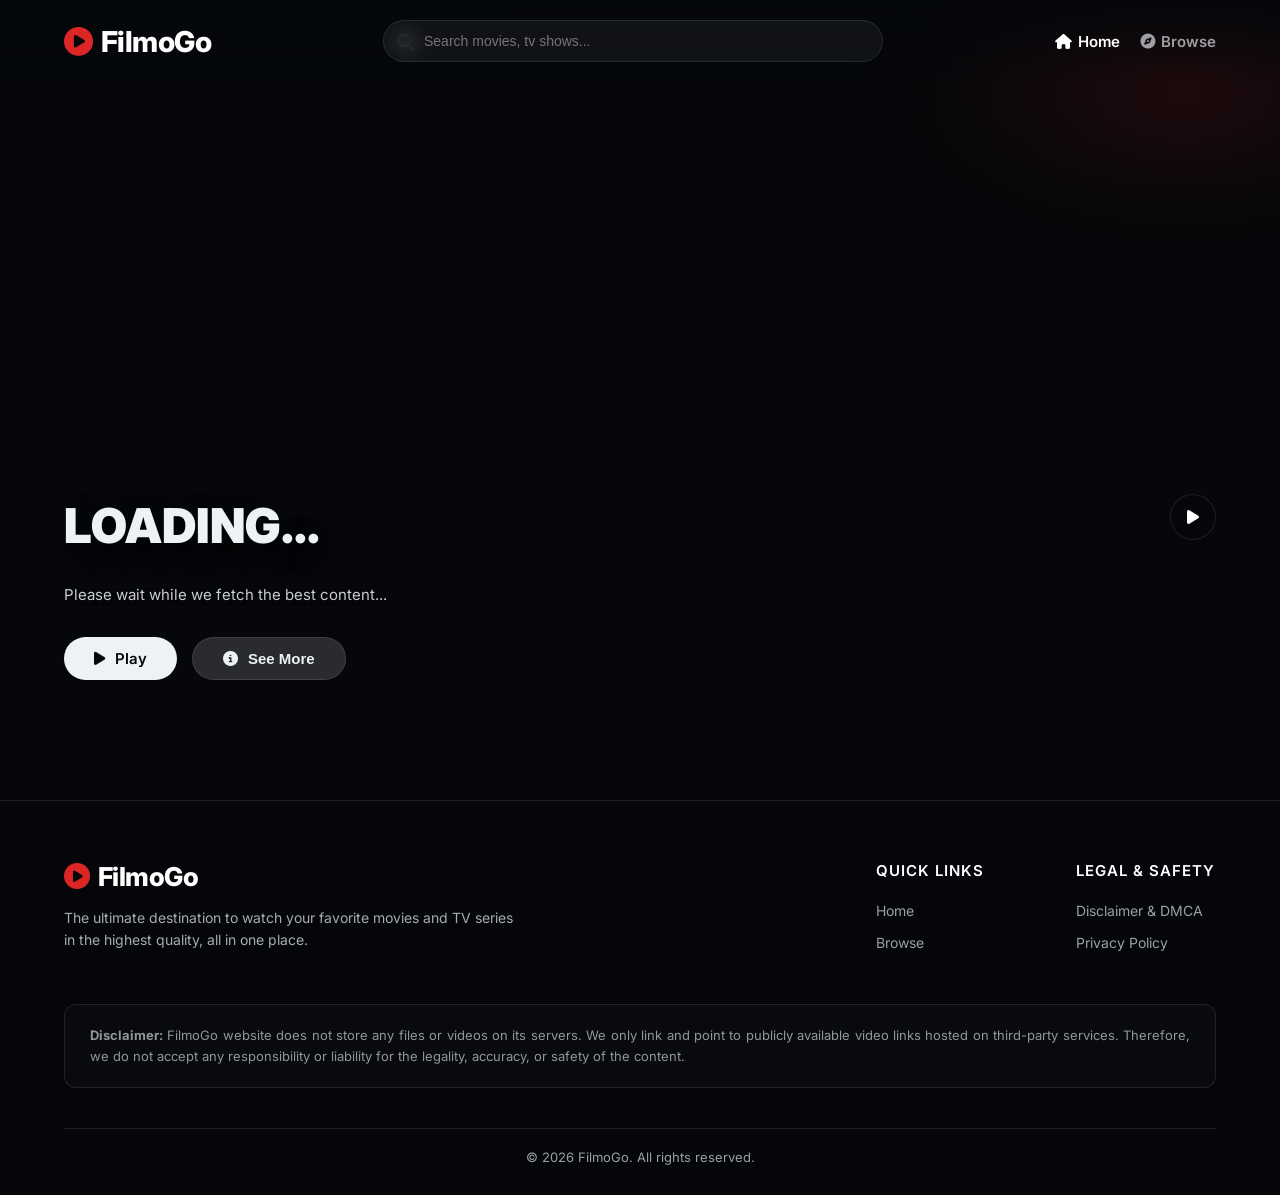
<file: index.html>
<!DOCTYPE html>
<html lang="en">
<head>
    <meta charset="UTF-8">
    <meta name="viewport" content="width=device-width, initial-scale=1.0">
    <title>FilmoGo | Premium Movies & TV Shows</title>
    <link rel="stylesheet" href="style.css?v=5.0">
    <link rel="stylesheet" href="https://cdnjs.cloudflare.com/ajax/libs/font-awesome/6.4.0/css/all.min.css">
</head>
<body>
    
    <!-- Navbar -->
    <nav class="navbar" id="navbar">
        <a href="index.html" class="logo">
            <i class="fas fa-play-circle" style="color: var(--primary);"></i>
            <span class="text-white">FilmoGo</span>
        </a>

        <div class="search-container">
            <i class="fas fa-search search-icon"></i>
            <input type="text" id="searchInput" placeholder="Search movies, tv shows..." autocomplete="off">
            <div id="searchSuggestions" class="suggestions-box"></div>
        </div>

        <div class="nav-links">
            <a href="#" class="nav-link mobile-search-btn" id="mobileSearchBtn"><i class="fas fa-search"></i></a>
            <a href="index.html" class="nav-link active"><i class="fas fa-home"></i> <span class="nav-text">Home</span></a>
            <a href="browse.html" class="nav-link"><i class="fas fa-compass"></i> <span class="nav-text">Browse</span></a>
        </div>
    </nav>

    <header id="hero" class="hero-section">
        <div id="heroVideoContainer" class="hero-bg-container"></div>
        <div class="hero-vignette-side"></div>
        <div class="hero-vignette-bottom"></div>
        <div class="hero-glow"></div>
        
        <div class="hero-content">
            <h1 id="heroTitle" class="hero-title">Loading...</h1>
            <div class="hero-meta" id="heroMeta"></div>
            <p id="heroDesc" class="hero-desc">Please wait while we fetch the best content...</p>
            <div class="hero-buttons">
                <a href="#" class="btn btn-play" id="heroPlayBtn"><i class="fas fa-play"></i> Play</a>
                <button class="btn btn-info" id="heroInfoBtn"><i class="fas fa-info-circle"></i> See More</button>
            </div>
        </div>
        
        <div class="hero-slider-indicators" id="heroIndicators"></div>
        <div class="hero-controls">
            <button id="trailerPlayBtn" class="control-btn" onclick="toggleHeroTrailer()" title="Play/Pause Trailer"><i class="fas fa-play"></i></button>
            <button id="muteBtn" class="control-btn" onclick="toggleMute()" title="Mute/Unmute" style="display: none;"><i class="fas fa-volume-mute"></i></button>
        </div>
    </header>

    <main class="main-content" id="mainContent"></main>

    <!-- Footer Section -->
    <footer class="site-footer">
        <div class="footer-container">
            <div class="footer-top">
                <div class="footer-brand">
                    <a href="index.html" class="logo">
                        <i class="fas fa-play-circle" style="color: var(--primary);"></i>
                        <span class="text-white">FilmoGo</span>
                    </a>
                    <p class="footer-about">The ultimate destination to watch your favorite movies and TV series in the highest quality, all in one place.</p>
                </div>
                <div class="footer-links-group">
                    <div class="footer-col">
                        <h3>Quick Links</h3>
                        <ul>
                            <li><a href="index.html">Home</a></li>
                            <li><a href="browse.html">Browse</a></li>
                        </ul>
                    </div>
                    <div class="footer-col">
                        <h3>Legal & Safety</h3>
                        <ul>
                            <li><a href="disclaimer.html">Disclaimer & DMCA</a></li>
                            <li><a href="privacy.html">Privacy Policy</a></li>
                        </ul>
                    </div>
                </div>
            </div>
            <div class="footer-middle">
                <p class="footer-disclaimer"><strong>Disclaimer:</strong> FilmoGo website does not store any files or videos on its servers. We only link and point to publicly available video links hosted on third-party services. Therefore, we do not accept any responsibility or liability for the legality, accuracy, or safety of the content.</p>
            </div>
            <div class="footer-bottom">
                <p>&copy; 2026 FilmoGo. All rights reserved.</p>
            </div>
        </div>
    </footer>

    <script src="script.js"></script>
</body>
</html>
</file>
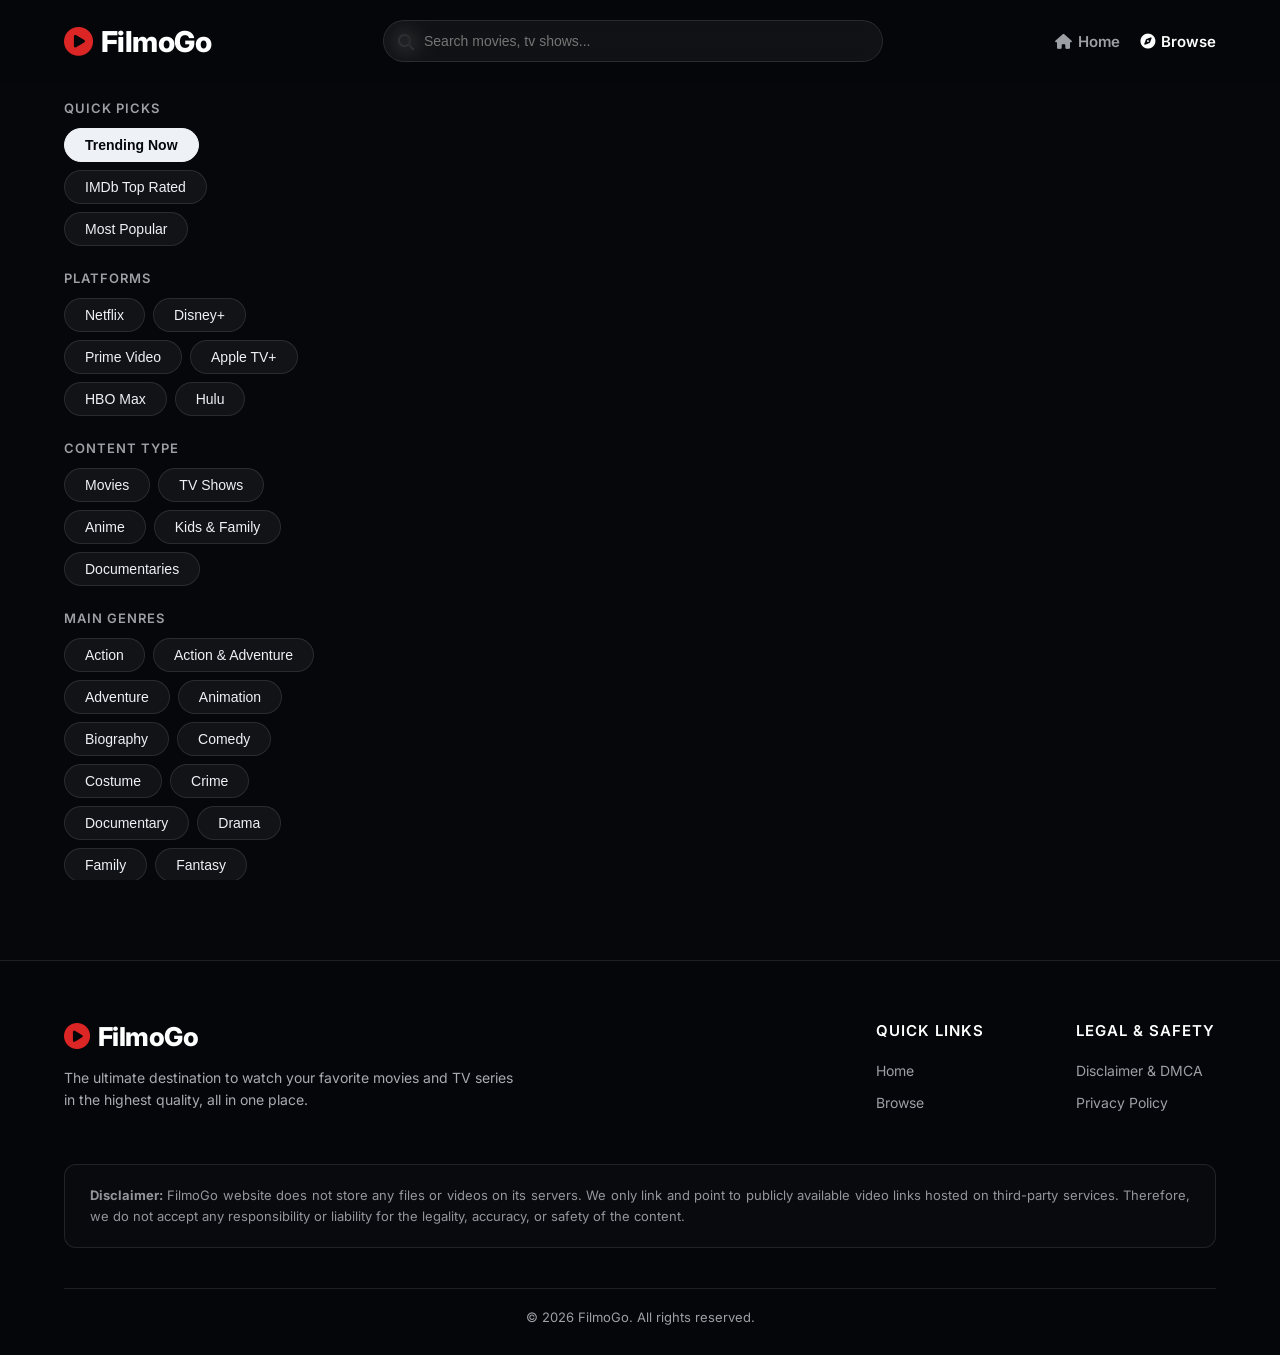
<file: browse.html>
<!DOCTYPE html>
<html lang="en">
<head>
    <meta charset="UTF-8">
    <meta name="viewport" content="width=device-width, initial-scale=1.0">
    <title>Browse | FilmoGo</title>
    <link rel="stylesheet" href="style.css?v=5.0">
    <link rel="stylesheet" href="https://cdnjs.cloudflare.com/ajax/libs/font-awesome/6.4.0/css/all.min.css">
    <style>
        .browse-layout {
            display: flex;
            flex-direction: column;
            gap: 20px;
            padding: 20px 5%;
            margin: 80px auto 0;
        }
        .filters-sidebar {
            display: flex;
            flex-direction: column;
            gap: 24px;
        }
        .filter-group h3 {
            font-size: 13px;
            color: var(--text-mid, #aaa);
            text-transform: uppercase;
            letter-spacing: 1px;
            margin-bottom: 12px;
            font-weight: 600;
        }
        .filter-pills {
            display: flex;
            flex-wrap: wrap;
            gap: 8px;
        }
        .content-panel {
            flex: 1;
        }
        .mobile-filter-btn, .close-filters-btn {
            display: none;
        }
        @media (max-width: 767px) {
            .mobile-filter-btn {
                display: flex; align-items: center; justify-content: center; gap: 8px;
                width: 100%; padding: 12px; background: rgba(255, 255, 255, 0.08);
                border: 1px solid var(--border-subtle); color: white;
                border-radius: 12px; font-size: 15px; font-weight: 600; margin-bottom: 10px;
            }
            .filters-sidebar {
                position: fixed; top: 0; left: 0; width: 100%; height: 100vh;
                background: rgba(5,7,10,0.98); backdrop-filter: blur(20px); z-index: 2000;
                padding: 70px 20px 30px; overflow-y: auto;
                transform: translateX(-100%); transition: transform 0.3s ease;
            }
            .filters-sidebar.active { transform: translateX(0); }
            .close-filters-btn {
                display: flex; align-items: center; justify-content: center;
                position: absolute; top: 20px; right: 20px; background: rgba(255,255,255,0.1);
                border: none; color: white; width: 36px; height: 36px; border-radius: 50%; font-size: 16px;
            }
        }
        @media (min-width: 768px) {
            .browse-layout { flex-direction: row; align-items: flex-start; }
            .filters-sidebar { flex: 0 0 250px; position: sticky; top: 100px; max-height: calc(100vh - 120px); overflow-y: auto; }
            .filters-sidebar::-webkit-scrollbar { width: 4px; }
            .filters-sidebar::-webkit-scrollbar-thumb { background: #444; border-radius: 4px; }
        }
    </style>
</head>
<body class="browse-page">

    <!-- Navbar -->
    <nav class="navbar" id="navbar" style="background: rgba(5,7,10,0.95); backdrop-filter: blur(10px);">
        <a href="index.html" class="logo">
            <i class="fas fa-play-circle" style="color: var(--primary);"></i>
            <span class="text-white">FilmoGo</span>
        </a>

        <div class="search-container">
            <i class="fas fa-search search-icon"></i>
            <input type="text" id="searchInput" placeholder="Search movies, tv shows..." autocomplete="off">
            <div id="searchSuggestions" class="suggestions-box"></div>
        </div>

        <div class="nav-links">
            <a href="#" class="nav-link mobile-search-btn" id="mobileSearchBtn"><i class="fas fa-search"></i></a>
            <a href="index.html" class="nav-link"><i class="fas fa-home"></i> <span class="nav-text">Home</span></a>
            <a href="browse.html" class="nav-link active"><i class="fas fa-compass"></i> <span class="nav-text">Browse</span></a>
        </div>
    </nav>

    <!-- Browse Layout: Sidebar + Grid -->
    <div class="browse-layout">
        
        <!-- Mobile Filter Button -->
        <button class="mobile-filter-btn" onclick="document.getElementById('browseFilters').classList.add('active')">
            <i class="fas fa-sliders-h"></i> Filters & Categories
        </button>

        <!-- Sidebar Filters -->
        <aside class="filters-sidebar" id="browseFilters">
            <button class="close-filters-btn" onclick="document.getElementById('browseFilters').classList.remove('active')">
                <i class="fas fa-times"></i>
            </button>
            
            <div class="filter-group">
                <h3>Quick Picks</h3>
                <div class="filter-pills">
                    <button class="cat-pill active" onclick="loadBrowseCategory('trending', this)">Trending Now</button>
                    <button class="cat-pill" onclick="loadBrowseCategory('top_rated', this)">IMDb Top Rated</button>
                    <button class="cat-pill" onclick="loadBrowseCategory('popular', this)">Most Popular</button>
                </div>
            </div>

            <div class="filter-group">
                <h3>Platforms</h3>
                <div class="filter-pills">
                    <button class="cat-pill" onclick="loadBrowseCategory('netflix', this)">Netflix</button>
                    <button class="cat-pill" onclick="loadBrowseCategory('disney', this)">Disney+</button>
                    <button class="cat-pill" onclick="loadBrowseCategory('prime', this)">Prime Video</button>
                    <button class="cat-pill" onclick="loadBrowseCategory('apple', this)">Apple TV+</button>
                    <button class="cat-pill" onclick="loadBrowseCategory('hbo', this)">HBO Max</button>
                    <button class="cat-pill" onclick="loadBrowseCategory('hulu', this)">Hulu</button>
                </div>
            </div>

            <div class="filter-group">
                <h3>Content Type</h3>
                <div class="filter-pills">
                    <button class="cat-pill" onclick="loadBrowseCategory('movies', this)">Movies</button>
                    <button class="cat-pill" onclick="loadBrowseCategory('tv', this)">TV Shows</button>
                    <button class="cat-pill" onclick="loadBrowseCategory('anime', this)">Anime</button>
                    <button class="cat-pill" onclick="loadBrowseCategory('kids', this)">Kids & Family</button>
                    <button class="cat-pill" onclick="loadBrowseCategory('documentary', this)">Documentaries</button>
                </div>
            </div>

            <div class="filter-group">
                <h3>Main Genres</h3>
                <div class="filter-pills" id="genreFilters">
                    <button class="cat-pill" onclick="loadBrowseCategory('28', this)">Action</button>
                    <button class="cat-pill" onclick="loadBrowseCategory('action_adv', this)">Action & Adventure</button>
                    <button class="cat-pill" onclick="loadBrowseCategory('12', this)">Adventure</button>
                    <button class="cat-pill" onclick="loadBrowseCategory('16', this)">Animation</button>
                    <button class="cat-pill" onclick="loadBrowseCategory('biography', this)">Biography</button>
                    <button class="cat-pill" onclick="loadBrowseCategory('35', this)">Comedy</button>
                    <button class="cat-pill" onclick="loadBrowseCategory('costume', this)">Costume</button>
                    <button class="cat-pill" onclick="loadBrowseCategory('80', this)">Crime</button>
                    <button class="cat-pill" onclick="loadBrowseCategory('99', this)">Documentary</button>
                    <button class="cat-pill" onclick="loadBrowseCategory('18', this)">Drama</button>
                    <button class="cat-pill" onclick="loadBrowseCategory('10751', this)">Family</button>
                    <button class="cat-pill" onclick="loadBrowseCategory('14', this)">Fantasy</button>
                    <button class="cat-pill" onclick="loadBrowseCategory('film_noir', this)">Film-Noir</button>
                    <button class="cat-pill" onclick="loadBrowseCategory('game_show', this)">Game-Show</button>
                    <button class="cat-pill" onclick="loadBrowseCategory('36', this)">History</button>
                    <button class="cat-pill" onclick="loadBrowseCategory('27', this)">Horror</button>
                    <button class="cat-pill" onclick="loadBrowseCategory('kungfu', this)">Kungfu</button>
                    <button class="cat-pill" onclick="loadBrowseCategory('10402', this)">Music</button>
                    <button class="cat-pill" onclick="loadBrowseCategory('musical', this)">Musical</button>
                    <button class="cat-pill" onclick="loadBrowseCategory('9648', this)">Mystery</button>
                    <button class="cat-pill" onclick="loadBrowseCategory('mythological', this)">Mythological</button>
                    <button class="cat-pill" onclick="loadBrowseCategory('news', this)">News</button>
                    <button class="cat-pill" onclick="loadBrowseCategory('psychological', this)">Psychological</button>
                    <button class="cat-pill" onclick="loadBrowseCategory('reality', this)">Reality</button>
                    <button class="cat-pill" onclick="loadBrowseCategory('10749', this)">Romance</button>
                    <button class="cat-pill" onclick="loadBrowseCategory('878', this)">Sci-Fi</button>
                    <button class="cat-pill" onclick="loadBrowseCategory('scifi_fantasy', this)">Sci-Fi & Fantasy</button>
                    <button class="cat-pill" onclick="loadBrowseCategory('short', this)">Short</button>
                    <button class="cat-pill" onclick="loadBrowseCategory('sitcom', this)">Sitcom</button>
                    <button class="cat-pill" onclick="loadBrowseCategory('sport', this)">Sport</button>
                    <button class="cat-pill" onclick="loadBrowseCategory('talk_show', this)">Talk-Show</button>
                    <button class="cat-pill" onclick="loadBrowseCategory('53', this)">Thriller</button>
                    <button class="cat-pill" onclick="loadBrowseCategory('10770', this)">TV Movie</button>
                    <button class="cat-pill" onclick="loadBrowseCategory('10752', this)">War</button>
                    <button class="cat-pill" onclick="loadBrowseCategory('37', this)">Western</button>
                </div>
            </div>

        </aside>

        <!-- Content Area -->
        <main class="content-panel">
            <div class="filtered-grid" id="browseGrid"></div>
            <div id="loadingSpinner" class="loading-spinner" style="display: none;">
                <i class="fas fa-spinner fa-spin"></i> Loading more...
            </div>
        </main>
    </div>

    <!-- Footer Section -->
    <footer class="site-footer">
        <div class="footer-container">
            <div class="footer-top">
                <div class="footer-brand">
                    <a href="index.html" class="logo">
                        <i class="fas fa-play-circle" style="color: var(--primary);"></i>
                        <span class="text-white">FilmoGo</span>
                    </a>
                    <p class="footer-about">The ultimate destination to watch your favorite movies and TV series in the highest quality, all in one place.</p>
                </div>
                <div class="footer-links-group">
                    <div class="footer-col">
                        <h3>Quick Links</h3>
                        <ul>
                            <li><a href="index.html">Home</a></li>
                            <li><a href="browse.html">Browse</a></li>
                        </ul>
                    </div>
                    <div class="footer-col">
                        <h3>Legal & Safety</h3>
                        <ul>
                            <li><a href="disclaimer.html">Disclaimer & DMCA</a></li>
                            <li><a href="privacy.html">Privacy Policy</a></li>
                        </ul>
                    </div>
                </div>
            </div>
            <div class="footer-middle">
                <p class="footer-disclaimer"><strong>Disclaimer:</strong> FilmoGo website does not store any files or videos on its servers. We only link and point to publicly available video links hosted on third-party services. Therefore, we do not accept any responsibility or liability for the legality, accuracy, or safety of the content.</p>
            </div>
            <div class="footer-bottom">
                <p>&copy; 2026 FilmoGo. All rights reserved.</p>
            </div>
        </div>
    </footer>

    <script src="script.js"></script>
</body>
</html>
</file>
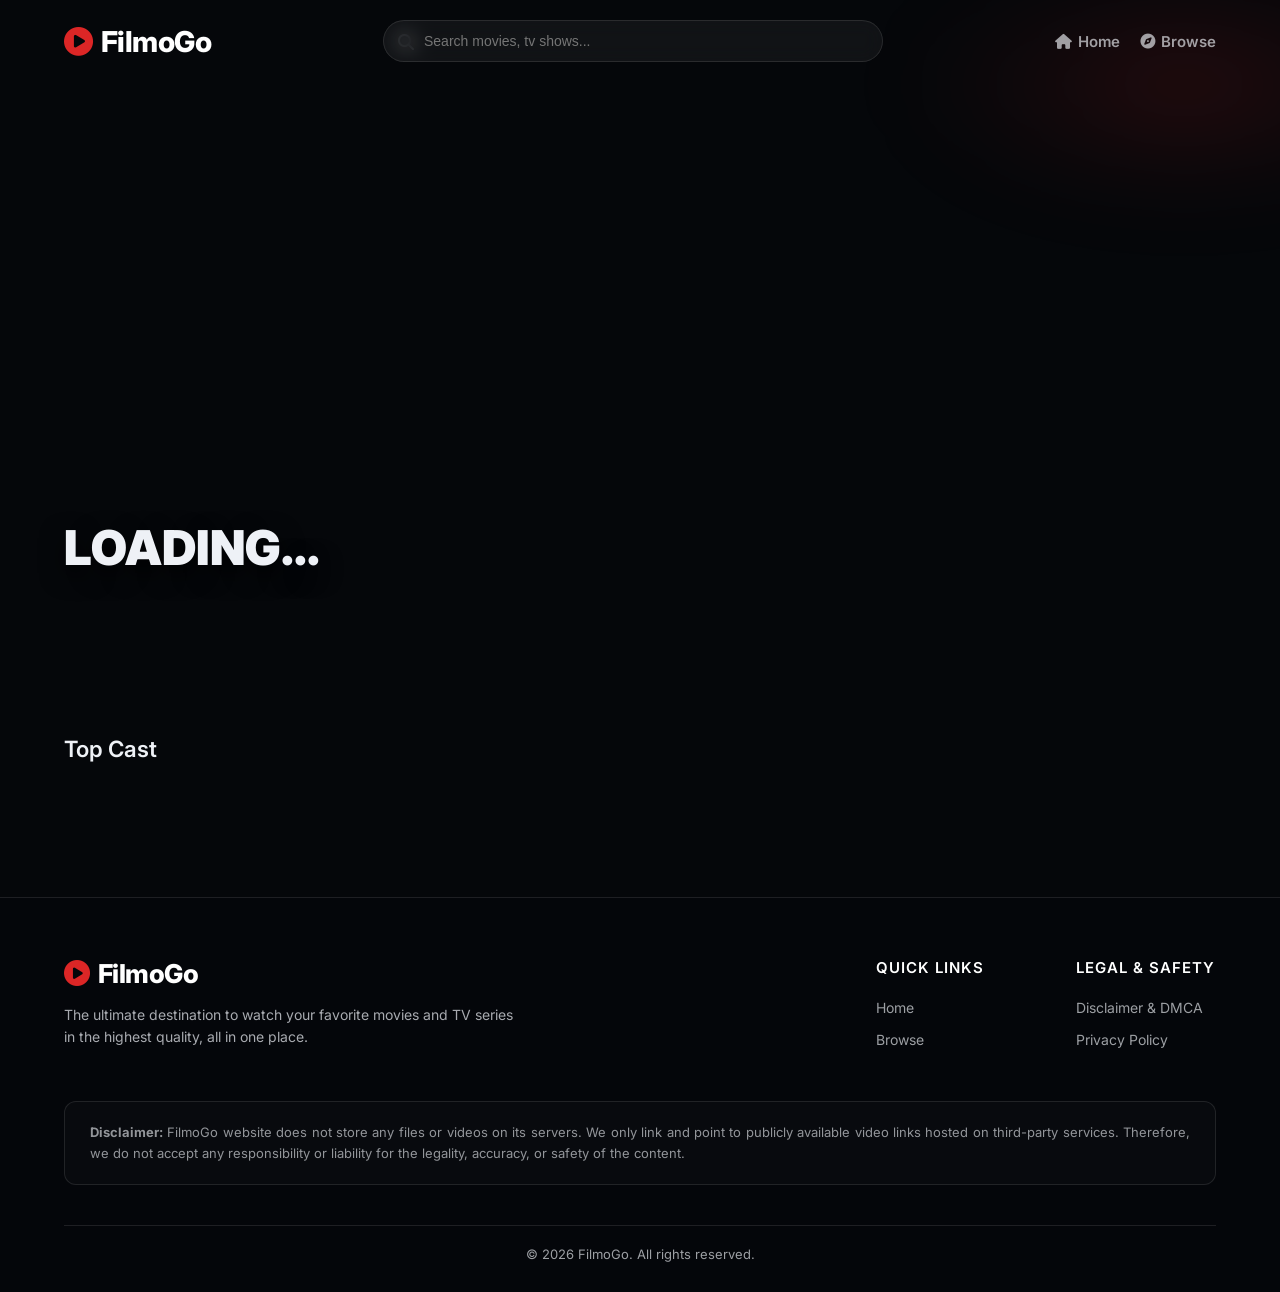
<file: details.html>
<!DOCTYPE html>
<html lang="en">
<head>
    <meta charset="UTF-8">
    <meta name="viewport" content="width=device-width, initial-scale=1.0">
    <title>FilmoGo | Details</title>
    <link rel="stylesheet" href="style.css?v=5.0">
    <link rel="stylesheet" href="https://cdnjs.cloudflare.com/ajax/libs/font-awesome/6.4.0/css/all.min.css">
</head>
<body class="details-page">
    
    <!-- Navbar -->
    <nav class="navbar" id="navbar" style="background: transparent;">
        <a href="index.html" class="logo">
            <i class="fas fa-play-circle" style="color: var(--primary);"></i>
            <span class="text-white">FilmoGo</span>
        </a>

        <div class="search-container">
            <i class="fas fa-search search-icon"></i>
            <input type="text" id="searchInput" placeholder="Search movies, tv shows..." autocomplete="off">
            <div id="searchSuggestions" class="suggestions-box"></div>
        </div>

        <div class="nav-links">
            <a href="#" class="nav-link mobile-search-btn" id="mobileSearchBtn"><i class="fas fa-search"></i></a>
            <a href="index.html" class="nav-link"><i class="fas fa-home"></i> <span class="nav-text">Home</span></a>
            <a href="browse.html" class="nav-link"><i class="fas fa-compass"></i> <span class="nav-text">Browse</span></a>
        </div>
    </nav>

    <header id="hero" class="hero-section details-hero">
        <div id="heroVideoContainer" class="hero-bg-container"></div>
        <div class="hero-vignette-side"></div>
        <div class="hero-vignette-bottom"></div>
        <div class="hero-glow"></div>
        
        <div class="hero-content">
            <h1 id="heroTitle" class="hero-title">Loading...</h1>
            <p id="heroTagline" class="hero-tagline" style="color: var(--primary); font-style: italic; font-weight: 600; margin-bottom: 10px; display: none;"></p>
            <div class="hero-meta" id="heroMeta"></div>
            <p id="heroDesc" class="hero-desc"></p>
            <div class="hero-buttons" id="moviePlaySection" style="display: none; margin-top: 20px;">
                <a href="#" class="btn btn-play" id="finalPlayLink" target="_blank" style="padding: 15px 40px; font-size: 18px;">
                    <i class="fas fa-play"></i> Watch Now
                </a>
            </div>
        </div>
        
        <div class="hero-controls">
            <button id="muteBtn" class="control-btn" onclick="toggleMute()" style="display: none;"><i class="fas fa-volume-mute"></i></button>
        </div>
    </header>

    <main class="main-content" style="margin-top: -50px; padding-bottom: 50px;">
        <div id="fullDetailsGrid" class="movie-row"></div>
        <div id="tvInfoSection" class="movie-row" style="display:none;"></div>
        <div id="crewSection" class="movie-row" style="display:none;"></div>

        <div id="tvShowSection" class="movie-row" style="display: none;">
            <div style="display: flex; justify-content: space-between; align-items: center; margin-bottom: 20px;">
                <h2>Episodes</h2>
                <select id="seasonSelect" class="season-dropdown" onchange="changeSeason()"></select>
            </div>
            <div id="episodesGrid" class="episode-grid"></div>
        </div>
        
        <div class="movie-row">
            <h2>Top Cast</h2>
            <div class="scroll-wrapper">
                <button class="scroll-arrow left-arrow" onclick="scrollRow(event, this, -1)"><i class="fas fa-chevron-left"></i></button>
                <div class="cast-list" id="castList"></div>
                <button class="scroll-arrow right-arrow" onclick="scrollRow(event, this, 1)"><i class="fas fa-chevron-right"></i></button>
            </div>
        </div>
        
        <div id="mediaGallerySection" class="movie-row" style="display:none;"></div>
        <div id="productionSection" class="movie-row" style="display:none;"></div>

        <div id="similarContent" style="display: contents;"></div>
        <div id="extraContentRows" style="display: contents;"></div>
    </main>

    <!-- Media Lightbox Pop-up -->
    <div id="mediaLightbox" class="lightbox-overlay" onclick="closeLightbox(event)">
        <div class="lightbox-content">
            <button class="lightbox-close" onclick="closeLightbox(event)"><i class="fas fa-times"></i></button>
            <div id="lightboxBody"></div>
        </div>
    </div>

    <!-- Footer Section -->
    <footer class="site-footer">
        <div class="footer-container">
            <div class="footer-top">
                <div class="footer-brand">
                    <a href="index.html" class="logo">
                        <i class="fas fa-play-circle" style="color: var(--primary);"></i>
                        <span class="text-white">FilmoGo</span>
                    </a>
                    <p class="footer-about">The ultimate destination to watch your favorite movies and TV series in the highest quality, all in one place.</p>
                </div>
                <div class="footer-links-group">
                    <div class="footer-col">
                        <h3>Quick Links</h3>
                        <ul>
                            <li><a href="index.html">Home</a></li>
                            <li><a href="browse.html">Browse</a></li>
                        </ul>
                    </div>
                    <div class="footer-col">
                        <h3>Legal & Safety</h3>
                        <ul>
                            <li><a href="disclaimer.html">Disclaimer & DMCA</a></li>
                            <li><a href="privacy.html">Privacy Policy</a></li>
                        </ul>
                    </div>
                </div>
            </div>
            <div class="footer-middle">
                <p class="footer-disclaimer"><strong>Disclaimer:</strong> FilmoGo website does not store any files or videos on its servers. We only link and point to publicly available video links hosted on third-party services. Therefore, we do not accept any responsibility or liability for the legality, accuracy, or safety of the content.</p>
            </div>
            <div class="footer-bottom">
                <p>&copy; 2026 FilmoGo. All rights reserved.</p>
            </div>
        </div>
    </footer>

    <script src="script.js"></script>
    <script>
        window.addEventListener('DOMContentLoaded', () => {
            const urlParams = new URLSearchParams(window.location.search);
            const id = urlParams.get('id');
            const type = urlParams.get('type') || 'movie';
            const shouldPlay = urlParams.get('play');
            if(id) { loadFullDetails(id, type, shouldPlay); }
        });
    </script>
</body>
</html>
</file>
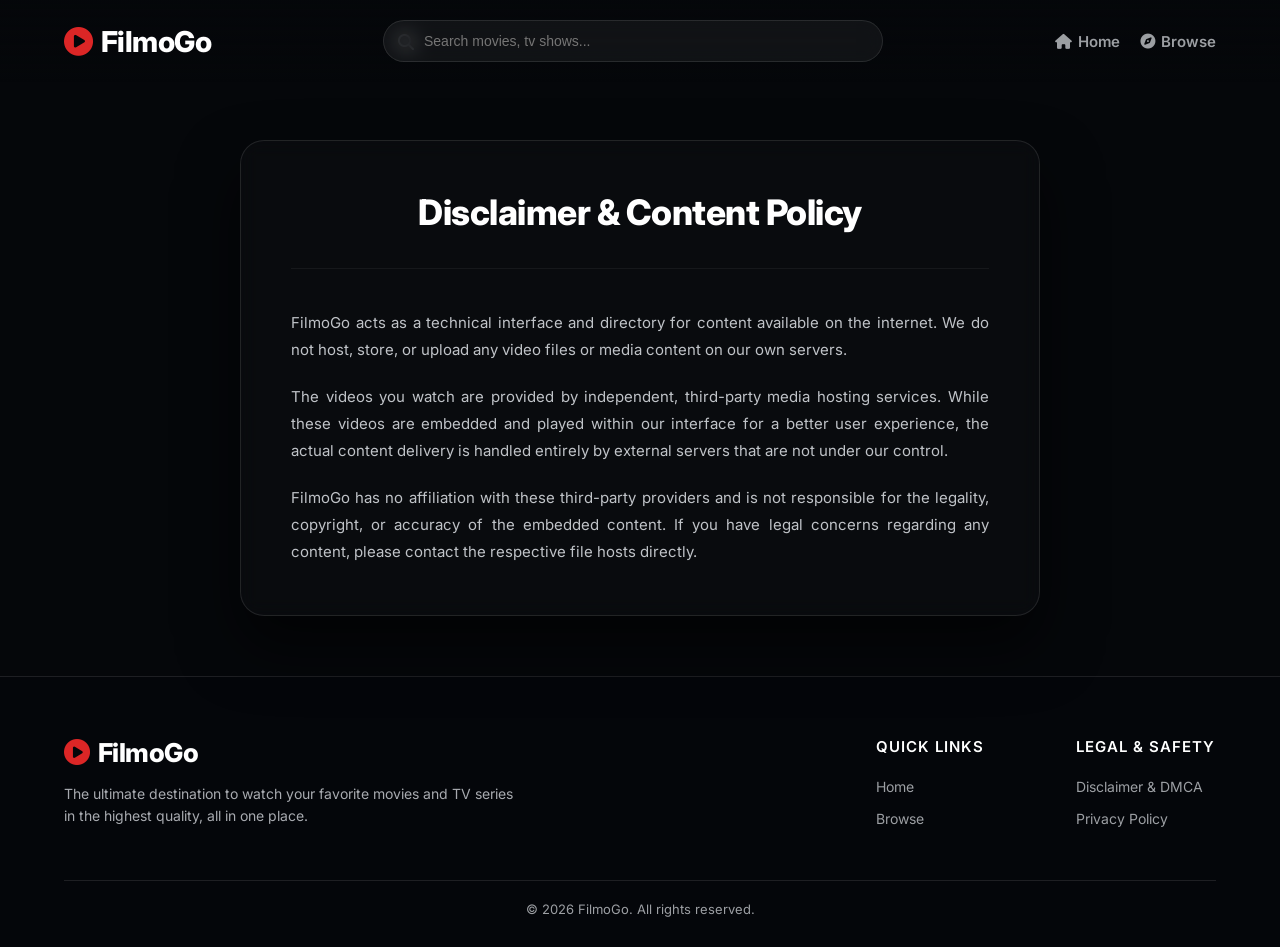
<file: disclaimer.html>
<!DOCTYPE html>
<html lang="en">
<head>
    <meta charset="UTF-8">
    <meta name="viewport" content="width=device-width, initial-scale=1.0">
    <title>Disclaimer & Content Policy | FilmoGo</title>
    <link rel="stylesheet" href="style.css?v=6.0">
    <link rel="stylesheet" href="https://cdnjs.cloudflare.com/ajax/libs/font-awesome/6.4.0/css/all.min.css">
</head>
<body class="policy-page">
    
    <!-- Navbar -->
    <nav class="navbar" id="navbar">
        <a href="index.html" class="logo">
            <i class="fas fa-play-circle" style="color: var(--primary);"></i>
            <span class="text-white">FilmoGo</span>
        </a>

        <div class="search-container">
            <i class="fas fa-search search-icon"></i>
            <input type="text" id="searchInput" placeholder="Search movies, tv shows..." autocomplete="off">
            <div id="searchSuggestions" class="suggestions-box"></div>
        </div>

        <div class="nav-links">
            <a href="#" class="nav-link mobile-search-btn" id="mobileSearchBtn"><i class="fas fa-search"></i></a>
            <a href="index.html" class="nav-link"><i class="fas fa-home"></i> <span class="nav-text">Home</span></a>
            <a href="browse.html" class="nav-link"><i class="fas fa-compass"></i> <span class="nav-text">Browse</span></a>
        </div>
    </nav>

    <!-- Policy Content -->
    <main class="policy-container">
        <div class="policy-header">
            <h1>Disclaimer & Content Policy</h1>
        </div>
        <div class="policy-body">
            <p>FilmoGo acts as a technical interface and directory for content available on the internet. We do not host, store, or upload any video files or media content on our own servers.</p>
            <p>The videos you watch are provided by independent, third-party media hosting services. While these videos are embedded and played within our interface for a better user experience, the actual content delivery is handled entirely by external servers that are not under our control.</p>
            <p>FilmoGo has no affiliation with these third-party providers and is not responsible for the legality, copyright, or accuracy of the embedded content. If you have legal concerns regarding any content, please contact the respective file hosts directly.</p>
        </div>
    </main>

    <!-- Footer Section -->
    <footer class="site-footer">
        <div class="footer-container">
            <div class="footer-top">
                <div class="footer-brand">
                    <a href="index.html" class="logo">
                        <i class="fas fa-play-circle" style="color: var(--primary);"></i>
                        <span class="text-white">FilmoGo</span>
                    </a>
                    <p class="footer-about">The ultimate destination to watch your favorite movies and TV series in the highest quality, all in one place.</p>
                </div>
                <div class="footer-links-group">
                    <div class="footer-col">
                        <h3>Quick Links</h3>
                        <ul>
                            <li><a href="index.html">Home</a></li>
                            <li><a href="browse.html">Browse</a></li>
                        </ul>
                    </div>
                    <div class="footer-col">
                        <h3>Legal & Safety</h3>
                        <ul>
                            <li><a href="disclaimer.html">Disclaimer & DMCA</a></li>
                            <li><a href="privacy.html">Privacy Policy</a></li>
                        </ul>
                    </div>
                </div>
            </div>
            <div class="footer-bottom">
                <p>&copy; 2026 FilmoGo. All rights reserved.</p>
            </div>
        </div>
    </footer>
    <script src="script.js"></script>
</body>
</html>
</file>
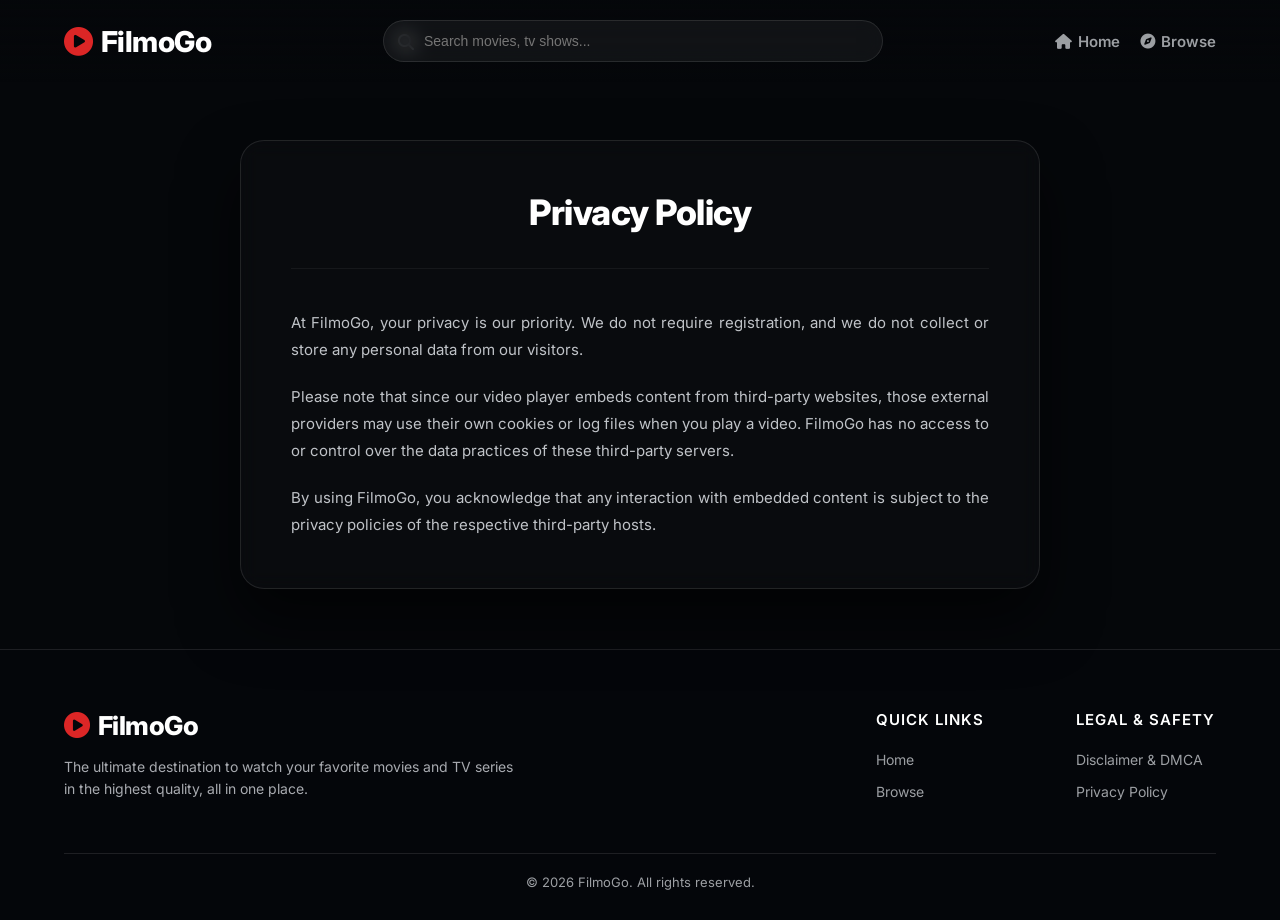
<file: privacy.html>
<!DOCTYPE html>
<html lang="en">
<head>
    <meta charset="UTF-8">
    <meta name="viewport" content="width=device-width, initial-scale=1.0">
    <title>Privacy Policy | FilmoGo</title>
    <link rel="stylesheet" href="style.css?v=6.0">
    <link rel="stylesheet" href="https://cdnjs.cloudflare.com/ajax/libs/font-awesome/6.4.0/css/all.min.css">
</head>
<body class="policy-page">
    
    <!-- Navbar -->
    <nav class="navbar" id="navbar">
        <a href="index.html" class="logo">
            <i class="fas fa-play-circle" style="color: var(--primary);"></i>
            <span class="text-white">FilmoGo</span>
        </a>

        <div class="search-container">
            <i class="fas fa-search search-icon"></i>
            <input type="text" id="searchInput" placeholder="Search movies, tv shows..." autocomplete="off">
            <div id="searchSuggestions" class="suggestions-box"></div>
        </div>

        <div class="nav-links">
            <a href="#" class="nav-link mobile-search-btn" id="mobileSearchBtn"><i class="fas fa-search"></i></a>
            <a href="index.html" class="nav-link"><i class="fas fa-home"></i> <span class="nav-text">Home</span></a>
            <a href="browse.html" class="nav-link"><i class="fas fa-compass"></i> <span class="nav-text">Browse</span></a>
        </div>
    </nav>

    <!-- Policy Content -->
    <main class="policy-container">
        <div class="policy-header">
            <h1>Privacy Policy</h1>
        </div>
        <div class="policy-body">
            <p>At FilmoGo, your privacy is our priority. We do not require registration, and we do not collect or store any personal data from our visitors.</p>
            <p>Please note that since our video player embeds content from third-party websites, those external providers may use their own cookies or log files when you play a video. FilmoGo has no access to or control over the data practices of these third-party servers.</p>
            <p>By using FilmoGo, you acknowledge that any interaction with embedded content is subject to the privacy policies of the respective third-party hosts.</p>
        </div>
    </main>

    <!-- Footer Section -->
    <footer class="site-footer">
        <div class="footer-container">
            <div class="footer-top">
                <div class="footer-brand">
                    <a href="index.html" class="logo">
                        <i class="fas fa-play-circle" style="color: var(--primary);"></i>
                        <span class="text-white">FilmoGo</span>
                    </a>
                    <p class="footer-about">The ultimate destination to watch your favorite movies and TV series in the highest quality, all in one place.</p>
                </div>
                <div class="footer-links-group">
                    <div class="footer-col">
                        <h3>Quick Links</h3>
                        <ul>
                            <li><a href="index.html">Home</a></li>
                            <li><a href="browse.html">Browse</a></li>
                        </ul>
                    </div>
                    <div class="footer-col">
                        <h3>Legal & Safety</h3>
                        <ul>
                            <li><a href="disclaimer.html">Disclaimer & DMCA</a></li>
                            <li><a href="privacy.html">Privacy Policy</a></li>
                        </ul>
                    </div>
                </div>
            </div>
            <div class="footer-bottom">
                <p>&copy; 2026 FilmoGo. All rights reserved.</p>
            </div>
        </div>
    </footer>
    <script src="script.js"></script>
</body>
</html>
</file>
<file: style.css>
@import url('https://fonts.googleapis.com/css2?family=Inter:wght@400;500;600;700;800;900&display=swap');
:root { --primary: #dc2626; --neo-bg: #05070a; --text-hi: #eef1f6; --text-mid: rgba(238, 241, 246, 0.65); --accent-glow: rgba(220, 38, 38, 0.4); --surface-1: rgba(255, 255, 255, 0.05); --border-subtle: rgba(255, 255, 255, 0.1); }
* { margin: 0; padding: 0; box-sizing: border-box; }
body { font-family: 'Inter', sans-serif; background-color: var(--neo-bg); color: var(--text-hi); overflow-x: hidden; }

.navbar { position: fixed; top: 0; width: 100%; padding: 20px 5%; display: flex; justify-content: space-between; align-items: center; background: linear-gradient(to bottom, rgba(5,7,10,0.9) 0%, transparent 100%); z-index: 1000; transition: 0.3s; }
.navbar.scrolled { background: rgba(5,7,10,0.95); backdrop-filter: blur(10px); }
.logo { font-size: 1.8rem; font-weight: 800; color: white; text-decoration: none; letter-spacing: -0.5px; display: flex; align-items: center; gap: 8px; }

.nav-links { display: flex; gap: 20px; align-items: center; }
.nav-link { color: var(--text-mid); text-decoration: none; font-weight: 600; font-size: 15px; transition: 0.3s; display: flex; align-items: center; gap: 6px; }
.nav-link:hover, .nav-link.active { color: white; }
.mobile-search-btn { display: none; }

.back-btn { display: flex; align-items: center; gap: 8px; color: white; text-decoration: none; font-size: 1.1rem; font-weight: 600; transition: 0.2s; background: rgba(255,255,255,0.1); padding: 8px 15px; border-radius: 20px; backdrop-filter: blur(10px);}
.back-btn:hover { background: rgba(255,255,255,0.2); }

.search-container { position: relative; width: 100%; max-width: 500px; margin: 0 20px; flex: 1; }
.search-container input { width: 100%; padding: 12px 15px 12px 40px; border-radius: 30px; background: var(--surface-1); border: 1px solid var(--border-subtle); color: var(--text-hi); font-size: 14px; outline: none; transition: 0.3s; backdrop-filter: blur(10px); }
.search-container input:focus { border-color: var(--primary); background: rgba(0,0,0,0.8); }
.search-icon { position: absolute; left: 15px; top: 14px; color: var(--text-mid); }

.suggestions-box { position: absolute; top: 55px; left: 0; width: 100%; background: rgba(11, 15, 20, 0.95); border-radius: 12px; border: 1px solid var(--border-subtle); display: none; max-height: 350px; overflow-y: auto; z-index: 1001; backdrop-filter: blur(14px); box-shadow: 0 10px 30px rgba(0,0,0,0.7);}
.suggestion-item { padding: 10px 15px; display: flex; align-items: center; gap: 12px; cursor: pointer; border-bottom: 1px solid rgba(255,255,255,0.05); color: var(--text-hi); text-decoration: none;}
.suggestion-item:hover { background: rgba(255,255,255,0.05); color: var(--primary);}
.suggestion-item img { width: 40px; border-radius: 6px; aspect-ratio: 2/3; object-fit: cover;}

.hero-section { position: relative; min-height: 80vh; width: 100%; display: flex; align-items: flex-end; padding-bottom: 40px; padding-top: 120px; overflow: hidden; box-sizing: border-box; }
.details-hero { min-height: 75vh; }
.hero-bg-container { position: absolute; inset: 0; width: 100%; height: 100%; background-size: cover; background-position: center 20%; z-index: 0; }
.hero-bg-container iframe { width: 100vw; height: 56.25vw; min-height: 100vh; min-width: 177.77vh; position: absolute; top: 50%; left: 50%; transform: translate(-50%, -50%) scale(1.35); pointer-events: none; border: none; }
.hero-vignette-side { position: absolute; inset: 0; z-index: 1; background: linear-gradient(90deg, rgba(5, 7, 10, 0.82) 0%, rgba(5, 7, 10, 0.45) 45%, transparent 70%); }
.hero-vignette-bottom { position: absolute; inset: 0; z-index: 1; background: linear-gradient(180deg, transparent 0%, rgba(5,7,10,0.7) 60%, var(--neo-bg) 100%); }
.hero-glow { position: absolute; top: -10%; right: -20%; width: 55%; height: 45%; background: radial-gradient(rgba(220, 38, 38, 0.16) 0%, rgba(220, 38, 38, 0.06) 30%, transparent 60%); filter: blur(40px); z-index: 2; pointer-events: none; }
.hero-content { position: relative; z-index: 10; margin-left: 5%; max-width: 700px; animation: slideUp 0.8s ease-out; }
@keyframes slideUp { from { opacity: 0; transform: translateY(30px); } to { opacity: 1; transform: translateY(0); } }

.hero-title { font-size: 3rem; font-weight: 900; line-height: 1.1; text-transform: uppercase; text-shadow: 0 8px 24px rgba(0,0,0,0.8); margin-bottom: 15px; }

.hero-meta { display: flex; flex-wrap: wrap; gap: 15px; font-size: 14px; font-weight: 500; color: var(--text-hi); margin-bottom: 15px; align-items: center; text-shadow: 0 1px 4px rgba(0,0,0,0.8); }
.rating { color: var(--primary); font-weight: 700; }
.hero-desc { font-size: 15px; line-height: 1.6; color: rgba(238,241,246,0.85); margin-bottom: 30px; display: -webkit-box; -webkit-line-clamp: 3; line-clamp: 3; -webkit-box-orient: vertical; overflow: hidden; text-shadow: 0 1px 4px rgba(0,0,0,0.8);}
.details-page .hero-desc { -webkit-line-clamp: unset; line-clamp: unset; }
.hero-buttons { display: flex; gap: 15px; }
.btn { display: flex; align-items: center; gap: 10px; padding: 12px 30px; border-radius: 50px; font-weight: 600; font-size: 15px; cursor: pointer; transition: 0.2s; border: none; text-decoration: none; }
.btn-play { background: var(--text-hi); color: var(--neo-bg); }
.btn-play:hover { background: white; box-shadow: 0 0 15px var(--accent-glow); transform: scale(0.98); }
.btn-info { background: rgba(255,255,255,0.15); border: 1px solid var(--border-subtle); color: var(--text-hi); backdrop-filter: blur(10px); }
.btn-info:hover { border-color: rgba(220,38,38,0.4); background: rgba(255,255,255,0.25); }

.hero-controls { position: absolute; right: 5%; bottom: 25%; z-index: 50; display: flex; flex-direction: column; gap: 15px; }
.control-btn { width: 46px; height: 46px; border-radius: 50%; border: 1px solid var(--border-subtle); background: rgba(5,7,10,0.6); backdrop-filter: blur(10px); color: white; cursor: pointer; transition: 0.3s; display: flex; justify-content: center; align-items: center; font-size: 16px; }
.control-btn:hover { background: rgba(255,255,255,0.2); transform: scale(1.1); box-shadow: 0 0 15px var(--accent-glow); }

.hero-slider-indicators { position: absolute; bottom: 30px; left: 50%; transform: translateX(-50%); z-index: 50; display: flex; gap: 8px; align-items: center; }
.indicator { width: 35px; height: 4px; background: rgba(255,255,255,0.3); border-radius: 2px; cursor: pointer; transition: 0.3s; }
.indicator.active { background: var(--primary); width: 45px; }

.main-content { padding: 0 5%; position: relative; z-index: 3; margin-top: 20px !important; display: flex; flex-direction: column; gap: 40px; }
h2 { font-size: 1.4rem; font-weight: 600; margin-bottom: 15px; }
.section-header { display: flex; justify-content: space-between; align-items: flex-end; gap: 16px; margin-bottom: 15px; }
.section-note { color: var(--text-mid); font-size: 13px; line-height: 1.5; margin-top: -8px; }
.continue-section { margin-top: 10px; }
.continue-row { gap: 18px; padding-bottom: 6px; }
.resume-card { flex: 0 0 auto; width: 420px; display: grid; grid-template-columns: 140px 1fr; gap: 16px; padding: 14px; border-radius: 18px; background: linear-gradient(135deg, rgba(255,255,255,0.06), rgba(255,255,255,0.03)); border: 1px solid var(--border-subtle); box-shadow: 0 18px 40px rgba(0,0,0,0.28); overflow: hidden; }
.resume-poster { position: relative; display: block; aspect-ratio: 2/3; border-radius: 14px; overflow: hidden; border: 1px solid rgba(255,255,255,0.08); text-decoration: none; }
.resume-poster img { width: 100%; height: 100%; object-fit: cover; transition: transform 0.35s ease; }
.resume-card:hover .resume-poster img { transform: scale(1.06); }
.resume-badge { position: absolute; left: 10px; top: 10px; background: rgba(5,7,10,0.72); color: white; font-size: 10px; font-weight: 700; letter-spacing: 0.08em; text-transform: uppercase; padding: 6px 8px; border-radius: 999px; border: 1px solid rgba(255,255,255,0.12); backdrop-filter: blur(10px); }
.resume-copy { display: flex; flex-direction: column; justify-content: center; min-width: 0; }
.resume-kicker { color: var(--primary); font-size: 11px; font-weight: 800; letter-spacing: 0.12em; text-transform: uppercase; margin-bottom: 8px; }
.resume-title { font-size: 22px; line-height: 1.1; font-weight: 800; margin-bottom: 10px; }
.resume-meta { color: var(--text-mid); font-size: 13px; line-height: 1.5; margin-bottom: 16px; }
.resume-actions { display: flex; gap: 10px; flex-wrap: wrap; }
.resume-btn { display: inline-flex; align-items: center; gap: 8px; padding: 10px 14px; border-radius: 999px; text-decoration: none; font-size: 13px; font-weight: 700; transition: 0.2s ease; border: 1px solid transparent; }
.resume-btn.primary { background: var(--text-hi); color: var(--neo-bg); }
.resume-btn.primary:hover { transform: translateY(-1px); background: white; }
.resume-btn.secondary { background: rgba(255,255,255,0.06); border-color: rgba(255,255,255,0.1); color: var(--text-hi); }
.resume-btn.secondary:hover { border-color: rgba(220,38,38,0.45); background: rgba(255,255,255,0.1); }
.resume-btn.tertiary { background: transparent; border-color: transparent; color: var(--text-mid); padding: 10px 12px; }
.resume-btn.tertiary:hover { color: var(--primary); background: rgba(220, 38, 38, 0.1); }

/* Details Extended */
.hero-tagline { font-size: 1.1rem; letter-spacing: 0.5px; text-shadow: 0 2px 4px rgba(0,0,0,0.8); }

/* Marquee Ticker */
.marquee-wrapper {
    overflow: hidden; display: flex; width: 100%; background: rgba(255,255,255,0.02);
    border: 1px solid rgba(255,255,255,0.06); border-radius: 12px; padding: 18px 0; margin-bottom: 0;
    position: relative; mask-image: linear-gradient(to right, transparent, black 5%, black 95%, transparent);
    -webkit-mask-image: linear-gradient(to right, transparent, black 5%, black 95%, transparent);
}
.marquee-wrapper:hover .marquee-track { animation-play-state: paused; }
.marquee-track { display: flex; gap: 40px; padding-right: 40px; min-width: max-content; animation: scrollMarquee 35s linear infinite; }
@keyframes scrollMarquee { 0% { transform: translateX(0); } 100% { transform: translateX(-100%); } }
.marquee-track .detail-item { display: flex; flex-direction: row !important; align-items: center; gap: 8px !important; flex: 0 0 auto !important; min-width: auto !important; padding: 0 !important; border: none !important; }
.marquee-track .detail-label { color: var(--primary); font-size: 12px; font-weight: 700; letter-spacing: 0.5px; text-transform: uppercase; }
.marquee-track .detail-val { font-size: 14px; text-align: left !important; max-width: none !important; color: white; font-weight: 500; }

.company-logos { display: flex; flex-wrap: wrap; gap: 30px; align-items: center; background: rgba(255,255,255,0.9); padding: 20px 30px; border-radius: 16px; margin-bottom: 15px;}
.company-logo { max-height: 45px; max-width: 140px; object-fit: contain; filter: grayscale(100%) opacity(0.7); transition: 0.3s; }
.company-logo:hover { filter: grayscale(0%) opacity(1); }
.keywords-container { display: flex; flex-wrap: wrap; gap: 10px; margin-top: 15px; }
.keyword-tag { background: rgba(255,255,255,0.05); border: 1px solid rgba(255,255,255,0.15); padding: 8px 14px; border-radius: 8px; font-size: 12px; font-weight: 500; color: var(--text-hi); transition: 0.2s; backdrop-filter: blur(10px); }
.keyword-tag:hover { background: var(--primary); border-color: var(--primary); transform: translateY(-2px); }
.gallery-item { flex: 0 0 auto; width: 280px; aspect-ratio: 16/9; border-radius: 12px; overflow: hidden; border: 1px solid var(--border-subtle); cursor: pointer; position: relative; background: #111;}
.gallery-item img { width: 100%; height: 100%; object-fit: cover; transition: transform 0.4s ease; }
.gallery-item:hover img { transform: scale(1.08); }
.gallery-play { position: absolute; inset: 0; display: flex; justify-content: center; align-items: center; background: rgba(0,0,0,0.5); font-size: 45px; color: white; opacity: 0; transition: 0.3s; backdrop-filter: blur(2px); }
.gallery-item:hover .gallery-play { opacity: 1; color: var(--primary); transform: scale(1.1); }
.adult-badge { background: var(--primary); color: white; padding: 2px 6px; border-radius: 4px; font-weight: 900; font-size: 11px; margin-right: 5px; border: 1px solid rgba(255,255,255,0.2); }

/* Lightbox Modal */
.lightbox-overlay { position: fixed; inset: 0; background: rgba(0,0,0,0.92); z-index: 3000; display: none; justify-content: center; align-items: center; backdrop-filter: blur(10px); opacity: 0; transition: opacity 0.3s ease; }
.lightbox-overlay.active { display: flex; opacity: 1; }
.lightbox-content { position: relative; width: 90%; max-width: 1000px; max-height: 90vh; border-radius: 12px; overflow: hidden; background: #000; box-shadow: 0 20px 50px rgba(0,0,0,0.8); animation: popIn 0.3s ease-out; display: flex; justify-content: center; align-items: center; }
.lightbox-close { position: absolute; top: 15px; right: 15px; z-index: 10; background: rgba(0,0,0,0.5); border: 1px solid rgba(255,255,255,0.2); color: white; width: 40px; height: 40px; border-radius: 50%; cursor: pointer; display: flex; justify-content: center; align-items: center; font-size: 20px; transition: 0.2s; backdrop-filter: blur(5px); }
.lightbox-close:hover { background: var(--primary); border-color: var(--primary); transform: scale(1.1); }
#lightboxBody { width: 100%; height: 100%; display: flex; justify-content: center; align-items: center; }
#lightboxBody img { max-width: 100%; max-height: 90vh; object-fit: contain; }
#lightboxBody iframe { width: 100%; aspect-ratio: 16/9; border: none; }

.scroll-wrapper { position: relative; width: 100%; }
.scroll-arrow { position: absolute; top: 40%; transform: translateY(-50%); z-index: 100; width: 44px; height: 44px; border-radius: 50%; background: rgba(5,7,10,0.8); border: 1px solid rgba(255,255,255,0.15); color: white; font-size: 18px; cursor: pointer; display: flex; justify-content: center; align-items: center; backdrop-filter: blur(8px); opacity: 0; transition: 0.3s ease; box-shadow: 0 4px 15px rgba(0,0,0,0.5); }
.scroll-wrapper:hover .scroll-arrow { opacity: 1; }
.scroll-arrow:hover { background: var(--primary); transform: translateY(-50%) scale(1.1); border-color: var(--primary); box-shadow: 0 0 20px var(--accent-glow); }
.left-arrow { left: -15px; }
.right-arrow { right: -15px; }

.row-posters { display: flex; overflow-y: hidden; overflow-x: auto; gap: 16px; padding-bottom: 15px; scroll-behavior: smooth; }
.row-posters::-webkit-scrollbar, .cast-list::-webkit-scrollbar { display: none; }
.movie-card { position: relative; flex: 0 0 auto; width: 180px; display: flex; flex-direction: column; cursor: pointer; text-decoration: none; color: var(--text-hi); transition: 0.3s; }
.card-img-container { position: relative; width: 100%; aspect-ratio: 2/3; border-radius: 10px; overflow: hidden; border: 1px solid var(--border-subtle); }
.card-img-container img { width: 100%; height: 100%; object-fit: cover; transition: transform 0.4s ease; }
.movie-card:hover .card-img-container img { transform: scale(1.08); }
.movie-card:hover .card-img-container { border-color: rgba(255,255,255,0.3); }
.top-badge { position: absolute; left: 0; top: 0; z-index: 5; display: flex; flex-direction: column; align-items: center; justify-content: center; width: 32px; height: 42px; background: var(--primary); box-shadow: 0 4px 10px var(--accent-glow); clip-path: polygon(0 0, 100% 0, 100% 100%, 50% 85%, 0 100%); font-weight: 800; color: white; }
.top-text { font-size: 9px; text-transform: uppercase; line-height: 1; }
.top-num { font-size: 14px; line-height: 1; margin-top: 1px; }
.media-badge { position: absolute; right: 8px; top: 8px; background: rgba(5,7,10,0.8); color: white; font-size: 9px; font-weight: 700; letter-spacing: 0.06em; text-transform: uppercase; padding: 5px 8px; border-radius: 4px; border: 1px solid rgba(255,255,255,0.15); backdrop-filter: blur(8px); z-index: 4; }
.card-title { font-size: 14px; font-weight: 500; margin-top: 10px; white-space: nowrap; overflow: hidden; text-overflow: ellipsis; transition: color 0.2s; }
.movie-card:hover .card-title { color: var(--primary); }
.card-meta { display: flex; align-items: center; gap: 8px; font-size: 11px; color: var(--text-mid); margin-top: 4px; }

.cast-list { display: flex; gap: 20px; overflow-x: auto; padding-bottom: 10px; }
.cast-card { display: flex; align-items: center; gap: 12px; background: rgba(255,255,255,0.03); border: 1px solid var(--border-subtle); padding: 10px; border-radius: 50px; min-width: 220px; flex: 0 0 auto; transition: 0.2s;}
.cast-card:hover { border-color: var(--primary); background: rgba(255,255,255,0.08); }
.cast-img { width: 50px; height: 50px; border-radius: 50%; object-fit: cover; }
.cast-info { display: flex; flex-direction: column; }
.cast-name { font-size: 14px; font-weight: 600; color: white; }
.cast-role { font-size: 12px; color: var(--text-mid); }

.season-dropdown { background: rgba(255,255,255,0.1); color: white; border: 1px solid var(--border-subtle); padding: 10px 20px; border-radius: 8px; font-size: 15px; outline: none; font-family: inherit; backdrop-filter: blur(10px); cursor: pointer;}
.season-dropdown option { background: var(--neo-bg); color: white; }
.episode-grid { display: grid; grid-template-columns: repeat(auto-fill, minmax(280px, 1fr)); gap: 20px; }
.episode-card { background: rgba(255,255,255,0.03); border: 1px solid var(--border-subtle); border-radius: 10px; overflow: hidden; cursor: pointer; transition: 0.2s; text-decoration: none; color: white; display: block;}
.episode-card:hover { border-color: var(--primary); transform: translateY(-5px); box-shadow: 0 10px 20px rgba(0,0,0,0.5); }
.ep-img-wrapper { position: relative; width: 100%; aspect-ratio: 16/9; }
.ep-img-wrapper img { width: 100%; height: 100%; object-fit: cover; }
.ep-play-icon { position: absolute; inset: 0; display: flex; justify-content: center; align-items: center; background: rgba(0,0,0,0.5); opacity: 0; transition: 0.2s; font-size: 30px; color: white;}
.episode-card:hover .ep-play-icon { opacity: 1; color: var(--primary); }
.ep-info { padding: 15px; }
.ep-title { font-size: 14px; font-weight: 600; margin-bottom: 5px; }
.ep-desc { font-size: 12px; color: var(--text-mid); display: -webkit-box; -webkit-line-clamp: 2; line-clamp: 2; -webkit-box-orient: vertical; overflow: hidden; }

.category-wrapper { padding: 0 5% 20px 5%; position: relative; z-index: 20;}
.category-pills-container { display: flex; overflow-x: auto; gap: 12px; padding-bottom: 10px; scroll-behavior: smooth; }
.category-pills-container::-webkit-scrollbar { display: none; }
.cat-pill { padding: 8px 20px; border-radius: 30px; background: rgba(255,255,255,0.05); border: 1px solid var(--border-subtle); color: var(--text-hi); font-size: 14px; font-weight: 500; cursor: pointer; white-space: nowrap; transition: 0.3s; }
.cat-pill:hover { background: rgba(255,255,255,0.1); }
.cat-pill.active { background: var(--text-hi); color: var(--neo-bg); border-color: var(--text-hi); font-weight: 600; }
.filtered-grid { display: grid; grid-template-columns: repeat(auto-fill, minmax(160px, 1fr)); gap: 16px; width: 100%; }
.filtered-grid .movie-card { width: 100%; }

@media (max-width: 768px) {
    .navbar { padding: 15px 5%; justify-content: space-between; gap: 12px; }
    .logo { order: 1; }
    .nav-links { order: 2; }
    .nav-text { display: none; }
    .nav-link { font-size: 20px; gap: 12px; }

    .mobile-search-btn { display: flex; cursor: pointer; }
    .search-container { display: none; position: absolute; top: 100%; left: 0; width: 100%; max-width: 100%; margin: 0; padding: 10px 5% 20px; background: rgba(5,7,10,0.98); border-bottom: 1px solid var(--border-subtle); box-shadow: 0 10px 30px rgba(0,0,0,0.5); z-index: 999; }
    .search-container.active { display: block; animation: slideDown 0.2s ease-out forwards; }
    .search-container input { width: 100%; }
    .search-icon { top: 24px; left: calc(5% + 15px); }
    .suggestions-box { top: 55px; left: 5%; width: 90%; }
    @keyframes slideDown { from { opacity: 0; transform: translateY(-10px); } to { opacity: 1; transform: translateY(0); } }
    
    .hero-section { min-height: 85vh; padding-top: 160px; } 
    .hero-content { margin-left: 5%; margin-right: 5%; width: 90%; }
    .hero-title { font-size: 1.8rem; }
    
    .movie-card { width: 130px; }
    .section-header { align-items: flex-start; flex-direction: column; }
    .continue-row { gap: 16px; }
    .resume-card { width: 100%; grid-template-columns: 100px 1fr; }
    .resume-poster { width: 100px; }
    .resume-copy { padding-top: 0; }
    .resume-kicker, .resume-meta { display: block; }
    .resume-actions { display: flex; }
    .resume-title { font-size: 16px; margin-bottom: 8px; white-space: normal; }

    .scroll-arrow { display: none; }
    .hero-controls { bottom: auto; top: 90px; right: 5%; flex-direction: column; gap: 10px; }
    .hero-slider-indicators { bottom: 20px; left: 50%; transform: translateX(-50%); width: auto; justify-content: center; }
    .episode-grid { grid-template-columns: 1fr; }
    .filtered-grid { grid-template-columns: repeat(auto-fill, minmax(110px, 1fr)); }
    
    .main-content { gap: 30px; }

    .lightbox-content { width: 100%; border-radius: 0; max-height: 100vh; }
    .lightbox-close { top: 20px; right: 20px; background: rgba(0,0,0,0.8); }
}

/* ================= FOOTER STYLES ================= */
.site-footer {
    background-color: rgba(5, 7, 10, 0.95);
    border-top: 1px solid var(--border-subtle);
    padding: 60px 5% 30px;
    margin-top: 60px;
    font-family: 'Inter', sans-serif;
    color: var(--text-mid);
}

.footer-container {
    max-width: 1200px;
    margin: 0 auto;
    display: flex;
    flex-direction: column;
    gap: 40px;
}

.footer-top {
    display: flex;
    flex-wrap: wrap;
    justify-content: space-between;
    gap: 40px;
}

.footer-brand {
    flex: 1 1 300px;
    max-width: 450px;
}

.footer-brand .logo {
    font-size: 26px;
    margin-bottom: 15px;
    display: inline-flex;
    color: #fff;
}

.footer-about {
    font-size: 14px;
    line-height: 1.6;
    color: rgba(238, 241, 246, 0.7);
}

.footer-links-group {
    display: flex;
    flex: 1 1 auto;
    gap: 60px;
    justify-content: flex-end;
    flex-wrap: wrap;
}

.footer-col {
    min-width: 140px;
}

.footer-col h3 {
    color: #fff;
    font-size: 15px;
    margin-bottom: 20px;
    font-weight: 600;
    text-transform: uppercase;
    letter-spacing: 1px;
}

.footer-col ul {
    list-style: none;
    padding: 0;
    margin: 0;
}

.footer-col ul li {
    margin-bottom: 12px;
}

.footer-col ul li a {
    color: var(--text-mid);
    text-decoration: none;
    font-size: 14px;
    transition: color 0.3s ease, transform 0.3s ease;
    display: inline-block;
}

.footer-col ul li a:hover {
    color: var(--primary);
    transform: translateX(5px);
}

.footer-middle {
    background: rgba(255, 255, 255, 0.02);
    padding: 20px 25px;
    border-radius: 12px;
    border: 1px solid var(--border-subtle);
}

.footer-disclaimer {
    font-size: 13px;
    line-height: 1.6;
    color: rgba(238, 241, 246, 0.6);
    margin: 0;
    text-align: justify;
}

.footer-bottom {
    text-align: center;
    padding-top: 20px;
    border-top: 1px solid var(--border-subtle);
    font-size: 13px;
    color: var(--text-mid);
}

/* Footer Tablet / Mobile Landscape */
@media (max-width: 992px) {
    .footer-top {
        flex-direction: column;
        align-items: center;
        text-align: center;
        gap: 30px;
    }
    .footer-brand {
        max-width: 100%;
        flex: 1 1 auto;
        display: flex;
        flex-direction: column;
        align-items: center;
    }
    .footer-brand .logo {
        order: 1;
        margin-bottom: 10px;
    }
    .footer-about {
        order: 2;
        max-width: 600px;
        margin: 0;
    }
    .footer-links-group {
        flex: 1 1 auto;
        flex-direction: row;
        justify-content: center;
        gap: 50px;
        width: 100%;
        text-align: center;
    }
}

/* ================= POLICY & LEGAL PAGES ================= */
.policy-container {
    max-width: 800px;
    margin: 140px auto 60px;
    padding: 50px;
    background: rgba(255, 255, 255, 0.02);
    border: 1px solid var(--border-subtle);
    border-radius: 24px;
    box-shadow: 0 30px 60px rgba(0,0,0,0.6);
    backdrop-filter: blur(10px);
}
.policy-header {
    text-align: center;
    margin-bottom: 40px;
    padding-bottom: 25px;
    border-bottom: 1px solid rgba(255, 255, 255, 0.05);
}
.policy-header h1 {
    font-size: 2.2rem;
    font-weight: 800;
    color: white;
    margin-bottom: 10px;
    letter-spacing: -0.5px;
}
.policy-header p {
    color: var(--primary);
    font-size: 13px;
    font-weight: 600;
    text-transform: uppercase;
    letter-spacing: 1px;
}
.policy-body {
    font-size: 15px;
    line-height: 1.8;
    color: rgba(238, 241, 246, 0.8);
    display: flex;
    flex-direction: column;
    gap: 20px;
    text-align: justify;
}
@media (max-width: 768px) {
    .policy-container { margin: 110px 5% 40px; padding: 30px 20px; }
    .policy-header h1 { font-size: 1.8rem; }
}

/* Footer Mobile Portrait Optimization */
@media (max-width: 600px) {
    .site-footer {
        padding: 35px 5% 20px;
        margin-top: 35px;
    }
    .footer-container {
        gap: 25px;
    }
    .footer-top {
        gap: 25px;
    }
    .footer-about {
        font-size: 13px;
    }
    .footer-links-group {
        flex-direction: column;
        gap: 25px;
    }
    .footer-col {
        min-width: 100%;
    }
    .footer-col h3 {
        font-size: 14px;
        margin-bottom: 12px;
    }
    .footer-col ul li {
        margin-bottom: 8px;
    }
    .footer-col ul li a {
        font-size: 13px;
    }
    .footer-col ul li a:hover {
        transform: scale(1.05);
    }
    .footer-middle {
        padding: 15px;
    }
    .footer-disclaimer {
        font-size: 11px;
        line-height: 1.5;
        text-align: center;
    }
}
</file>
